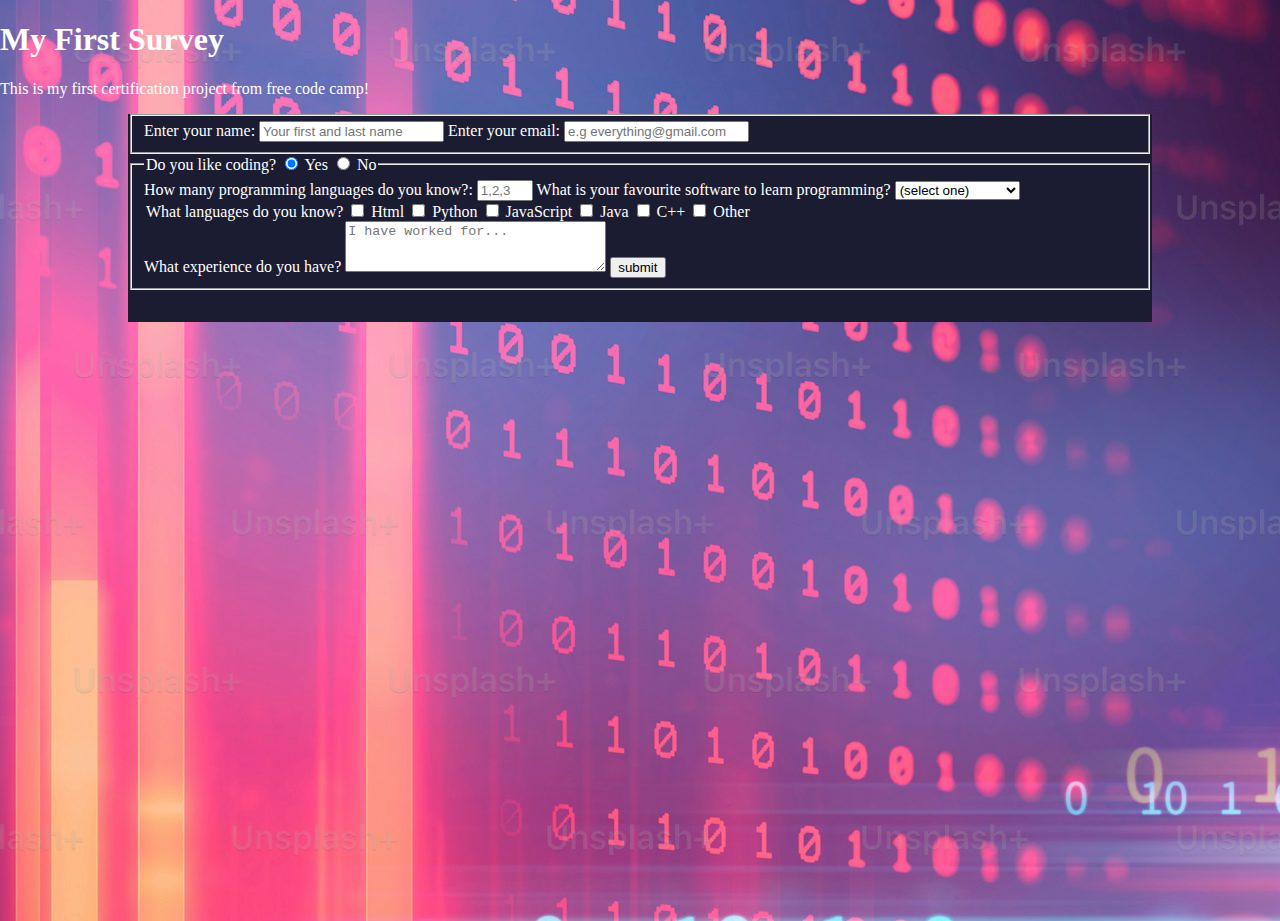
<file: Reponsive-Web-Design/Certification-Proj-1/Survey-Form/index.html>
<!DOCTYPE html>
<html lang = en>
    <head>
        <meta charset="UTF-8">
        <meta name = "viewport" content= "width=device-width, initial-scale=1.0">
        <title>My First Survey</title>
        <link rel = "stylesheet" href = "styles.css">
    </head>

    <body>
        <h1 id = "title">My First Survey</h1>
        <p id = "description">This is my first certification project from free code camp!</p>

        <form id = "survey-form">

            <fieldset>
            <label for = "name" id = "name-label">Enter your name:
                <input name = "name" id = "name", type = "text" placeholder="Your first and last name" required>
            </label>

            <label for = "email" id = "email-label">Enter your email:
                <input name = "email" id = "email" type= "email" placeholder= "e.g everything@gmail.com" required>
            </label>
            </fieldset>

            <fieldset>
            <label for = "number" id = "number-label">How many programming languages do you know?:
                <input name = "number" id = "number" type = "number" placeholder = "1,2,3 etc." min = 1 max = 25>
            </label>

            <label for = "dropdown">What is your favourite software to learn programming?
                <select name = "dropdown" id = "dropdown">
                    <option value="">(select one)</option>
                    <option value="1">Youtube</option>
                    <option value="2">Free Code Camp</option>
                    <option value="3">Ai(ChatGPT)</option>
                    <option value="4">Other</option>
                </select>
            </label>

            <legend>Do you like coding?
                <label for = "y">
                    <input id = "y" type = "radio" name = "coding?" value = "y" checked> Yes
                </label>
                
                <label for = "n">
                    <input id = "n" type = "radio" name = "coding?" value = "n" > No
                </label>
            </legend>

            <legend>What languages do you know?
                <label><input type ="checkbox" value = "html"> Html</label>
                <label><input type ="checkbox" value = "py"> Python</label>
                <label><input type ="checkbox" value = "js"> JavaScript</label>
                <label><input type ="checkbox" value = "j"> Java</label>
                <label><input type ="checkbox" value = "c++"> C++</label>
                <label><input type ="checkbox" value = "other"> Other</label>
            </legend>

            <label for = "experience">What experience do you have?
                <textarea name = "exp" id = "exp" rows = 3 cols = 30 placeholder="I have worked for..."></textarea>
            </label>

            <input type="submit" id = "submit" value = "submit">
            </fieldset>

            
        </form>
    </body>
</html>
</file>
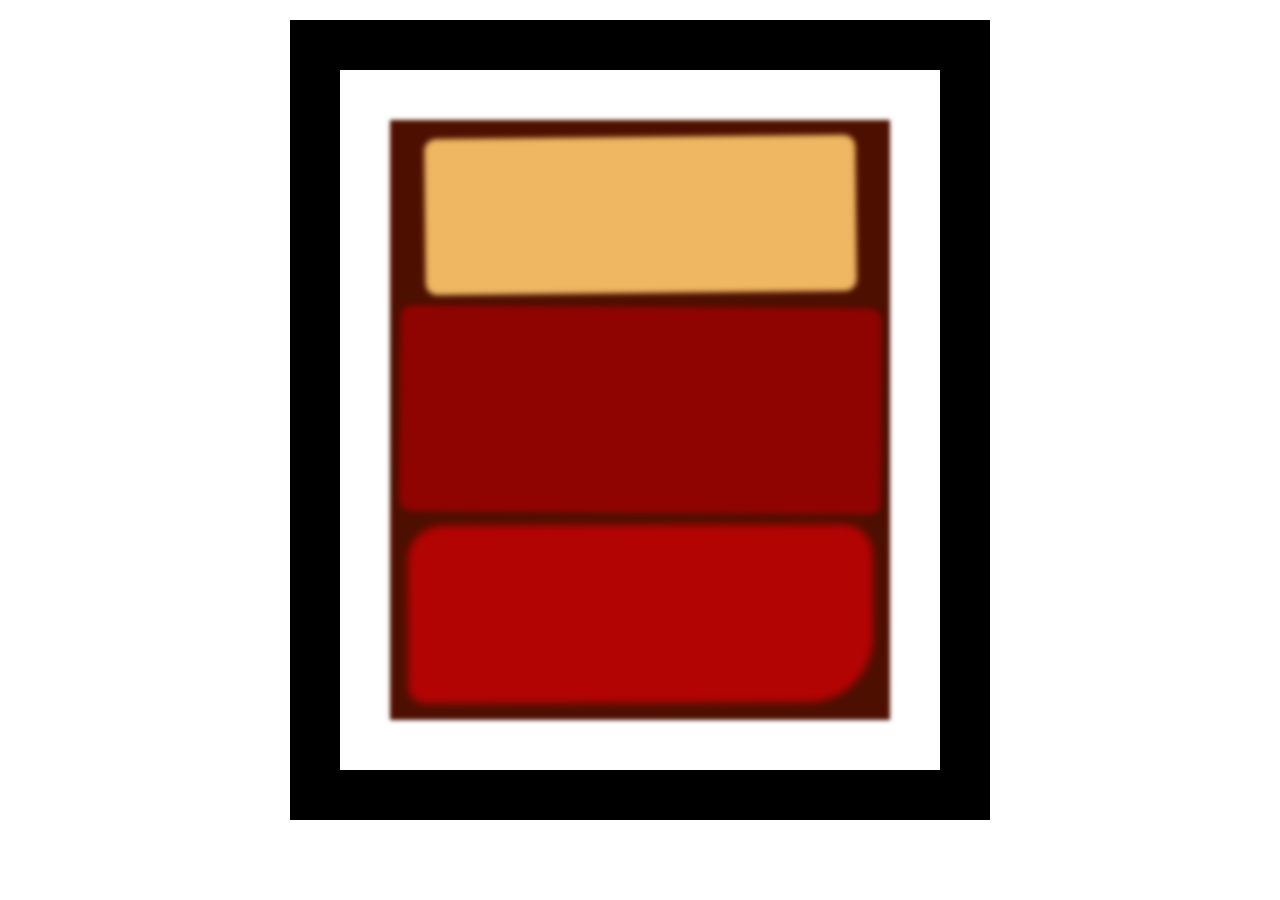
<file: Reponsive-Web-Design/Certification-Proj-2/Box-Model-Rothko/index.html>
<!DOCTYPE html>
<html lang = "en">
    <head>
        <meta charset="UTF-8">
        <meta name = "viewport" content="width=device-width, inital-scale=1.0">
        <title>Rothko Painting</title>
        <link rel="stylesheet" href="styles.css">
    </head>
    
    <body>
        <div class="frame">
            <div class="canvas" >
                <div class="one" ></div>
                <div class="two"></div>
                <div class="three"></div>
            </div>
        </div>
    </body>
</html>
</file>
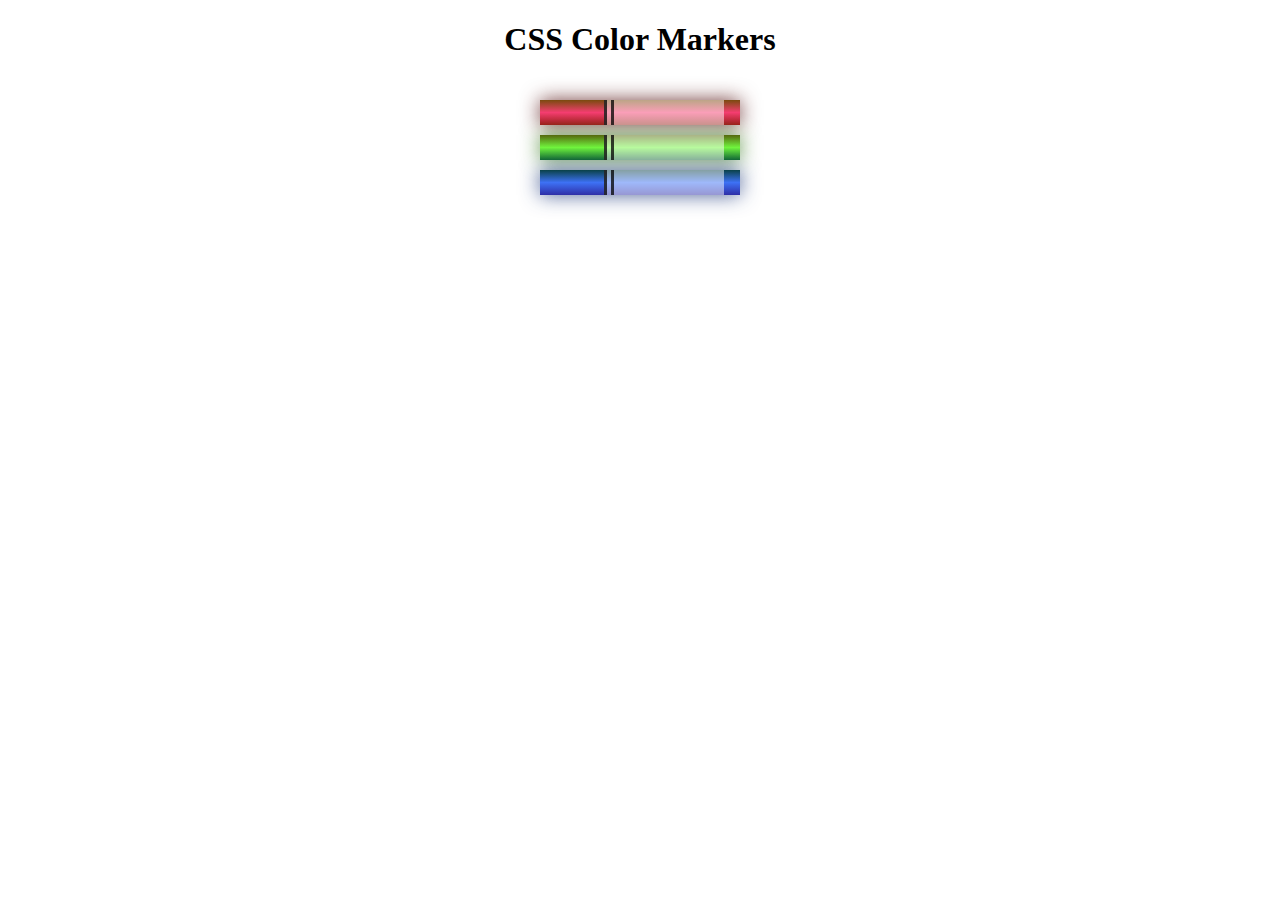
<file: Color-Markers/color-markers.html>
<!DOCTYPE html>
<html lang="en">
    <head>
        <meta charset="UTF-8">
        <meta name="viewport" content="width=device-width, initial-scale=1.0">
        <title>Colored Markers</title>
        <link rel="stylesheet" href = "styles.css">
    </head>

    <body>
        <h1>CSS Color Markers</h1>

        <div class = "container">
            <div class = "marker red">
                <div class = "cap"></div>
                <div class = "sleeve"></div>
            </div>

            <div class = "marker green">
                <div class = "cap "></div>
                <div class = "sleeve"></div>
            </div>

            <div class = "marker blue">
                <div class = "cap"></div>
                <div class = "sleeve"></div>
            </div>

        </div>
    </body>
</html>
</file>
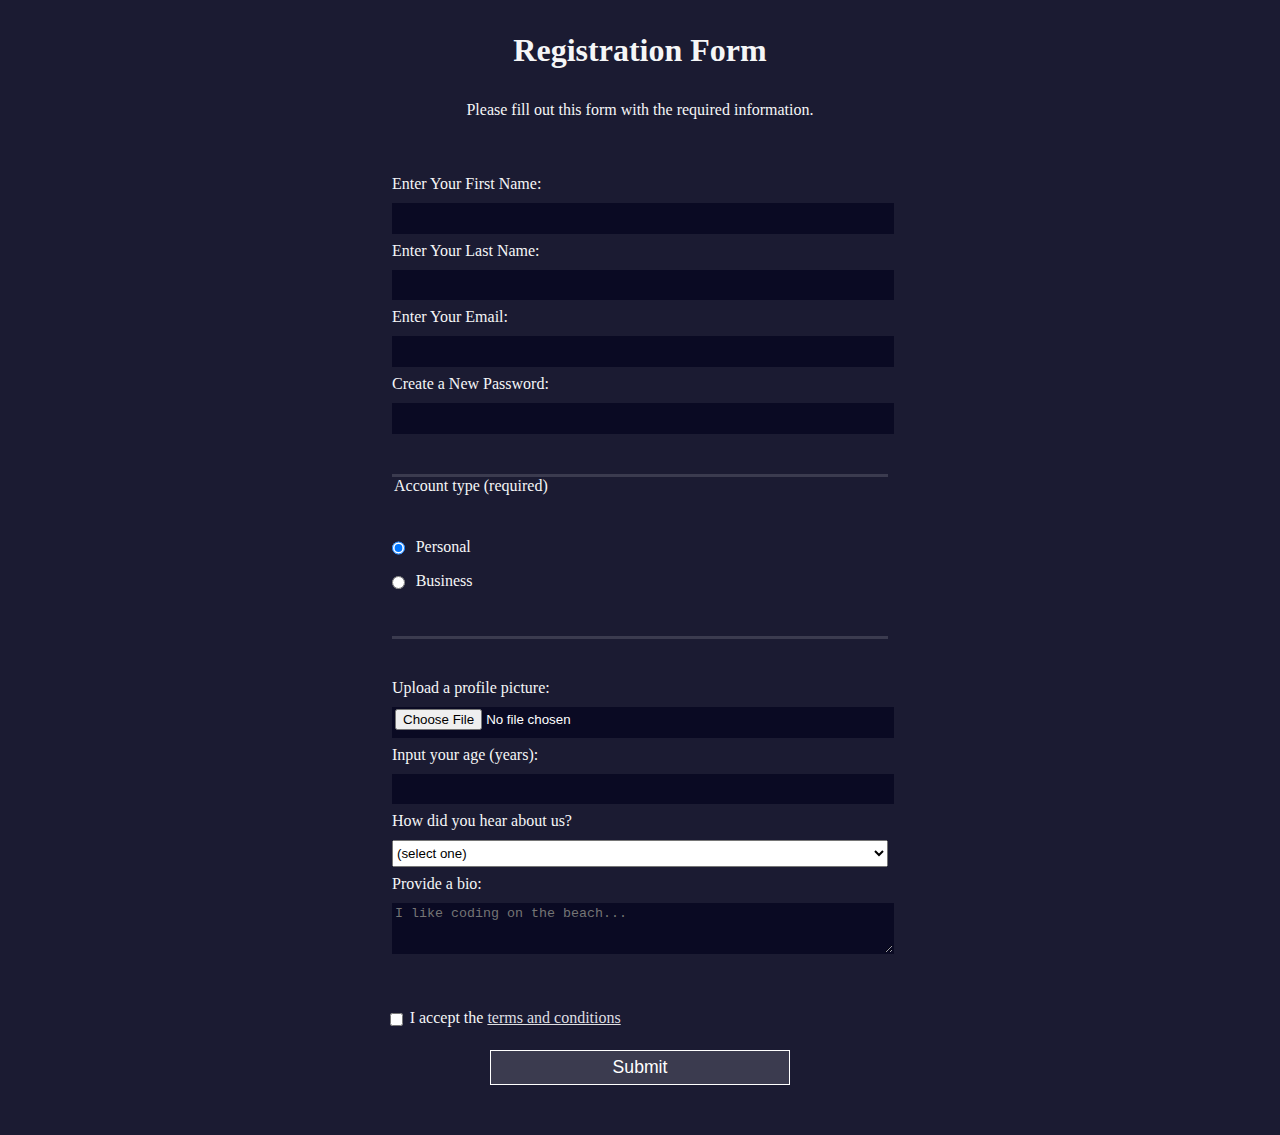
<file: Registration-Form/form.html>
<!DOCTYPE html>
<html lang = "en">
    <head>
        <meta charset="UTF-8">
        <meta name = "viewport" content = "width=device-width, initial-scale=1.0">
        <title>Registration Form</title>
        <link rel="stylesheet" href = "styles.css">
    </head>

    <body>
        <h1>Registration Form</h1>
        <p>Please fill out this form with the required information.</p>

        <form action="https://register-demo.freecodecamp.org" method="POST">
            <fieldset>
                <label for = "first-name">Enter Your First Name: 
                    <input name = "fname" type = "text" id = "first-name" required />
                </label>

                <label for = "last-name">Enter Your Last Name: 
                    <input name = "lname" type="text" id = "last-name" required />
                </label>

                <label for = "email">Enter Your Email: 
                    <input name = "email" type = "email" id = "email" required />
                </label>

                <label for = "new-password">Create a New Password: 
                    <input name = "password" pattern = [a-z0-5]{8,} type = "password" id = "new-password" required />
                </label>
            </fieldset>

            <fieldset>
                <legend>Account type (required)</legend>
                <label for = "personal-account">
                    <input id = "personal-account" type="radio" name ="account-type" class = "inline" checked > Personal
                </label>

                <label for = "business-account">
                    <input id = "business-account" type="radio" name = "account-type" class = "inline" > Business
                </label>
            </fieldset>

            <fieldset>
                <label for = "profile-picture">
                    Upload a profile picture:
                    <input name =  "pfp" id = "profile-picture" type="file">
                </label>

                <label for = "age">
                    Input your age (years):
                    <input name = "age" id = "age" type = "number" min = 13 max = 120>
                </label>

                <label for = "referrer">How did you hear about us?
                    <select name = "referrer" id = "referrer">
                        <option value="">(select one)</option>
                        <option value="1">freeCodeCamp News</option>
                        <option value="2">freeCodeCamp YouTube Channel</option>
                        <option value="3">freeCodeCamp Forum</option>
                        <option value="4">Other</option>
                    </select>
                </label>

                <label for = "bio">Provide a bio:
                    <textarea name = "bio" id = "bio" rows = "3" cols = "30" placeholder="I like coding on the beach..."></textarea>
                </label>
            </fieldset>
            <label for = "terms-and-conditions">
                <input name = "terms" id = "terms-and-conditions" type = "checkbox" class = "inline" required>I accept the 
                <a href="https://www.freecodecamp.org/news/terms-of-service/">terms and conditions</a>
            </label>
            <input type ="submit" value = "Submit">
        </form>
    </body>
</html>
</file>
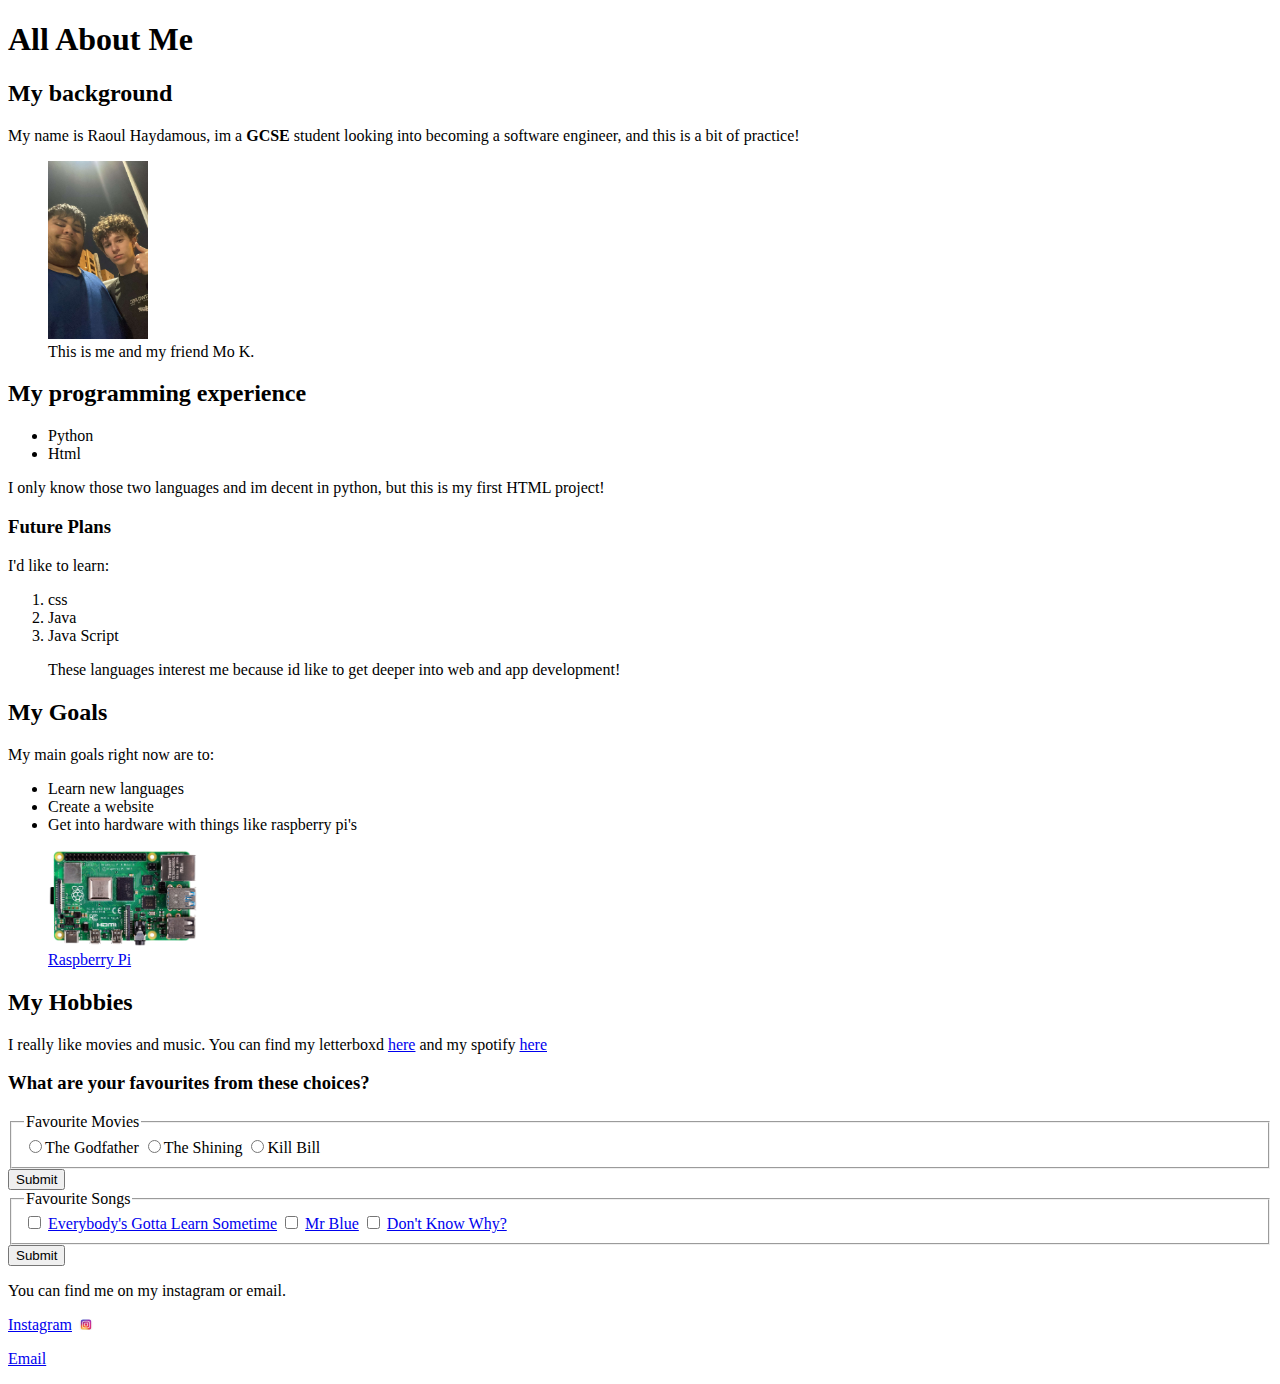
<file: My First Website/Html/about me.html>
<!DOCTYPE html>
<html lang="en">
<head>
    <meta charset="UTF-8">
    <meta name="viewport" content="width=device-width, initial-scale=1.0">
    <title>About Me</title>
</head>
</html>

<body>
    <main>
        <h1>All About Me</h1>
        <section id = "general info">
            <h2>My background</h2>
            <p>My name is Raoul Haydamous, im a <strong>GCSE</strong> student looking into becoming a software engineer, and this is a bit of practice!</p>
            <figure>
                <img src="/My First Website/Html/images/me and mok.JPG" width = 100 alt = "me and mo k">
                <figcaption>This is me and my friend Mo K.</figcaption>
            </figure>
        </section>
    
        <section id = "my experience"> 
            <h2>My programming experience</h2>
            <ul>
                <li>Python</li>
                <li>Html</li>
            </ul>
        <p>I only know those two languages and im decent in python, but this is my first HTML project!</p>
        <h3>Future Plans</h3>
        <p>I'd like to learn:</p>
        <ol>
            <li>css</li>
            <li>Java</li>
            <li>Java Script</li>
        <p>These languages interest me because id like to get deeper into web and app development!</p>
        </ol>
        </section>

        <section id = "goals">
            <h2>My Goals</h2>
            <p>My main goals right now are to:</p>
            <ul>
                <li>Learn new languages</li>
                <li>Create a website</li>
                <li>Get into hardware with things like raspberry pi's</li>
            </ul>
                <figure>
                    <a href="https://www.raspberrypi.com" target = "_blank">
                    <img src="/My First Website/Html/images/raspberry pi.webp" width = 150 alt = "raspberry pi">
                    <figcaption>Raspberry Pi</figcaption>
                    </a>
                </figure>
        </section>

        <section id = "hobbies">
            <h2>My Hobbies</h2>
            <p>I really like movies and music. You can find my letterboxd <a target="_blank" href ="https://letterboxd.com/ProfessorRay/">here</a> and my spotify <a target = "_blank" href = "https://open.spotify.com/user/wwac5hg8wtdu2mc6zewuayp3p"> here</a></p>
            <h3>What are your favourites from these choices?</h3>
            <fieldset id = "fav movies">
                <legend>Favourite Movies</legend>
                <label> <input type ="radio" name = "fav movie" id = "the godfather" value = "the godfather">The Godfather</label>
                <label> <input type ="radio" name = "fav movie" id = "the shining" value = "the shining">The Shining</label>
                <label> <input type ="radio" name = "fav movie" id = "kill bill" value = "kill bill">Kill Bill</label>
            </fieldset>
            <button type="submit">Submit</button>

            <fieldset id = "fav songs">
                <legend>Favourite Songs</legend>
                <input type = "checkbox" name = "fav song" id = "everygottasometime" value = "everygottasometime">
                <label for = "everybodygottasometime"> <a target="_blank" href = "https://open.spotify.com/track/4oYfMQ6NDGHq0GcbICqsDw?si=7148abc469384727"> Everybody's Gotta Learn Sometime</a> </label>

                <input type = "checkbox" name = "fav song" id = "Mr Blue" value = "Mr Blue">
                <label for = "Mr Blue"> <a target = "_blank" href="https://open.spotify.com/track/6ta5yavnnEfCE4faU0jebM?si=edb57d41d29d4b16">Mr Blue</a> </label>

                <input type = "checkbox" name = "fav song" id = "Dont Know Why" value = "Dont Know Why">
                <label for = "Dont Know Why"> <a target="_blank" href="https://open.spotify.com/track/1zNXF2svmdlNxfS5XeNUgr?si=c127575a567b446d" >Don't Know Why?</a> </label>
            </fieldset>
            <button type="submit">Submit</button>
        </section>
    </main>

    <footer>
        <p>You can find me on my instagram or email.</p>
        <p> <a target="_blank" href="https://www.instagram.com/raoul.hdms/">Instagram</a> <img src="/My First Website/Html/images/Insta.jpg" width = 20> </p>
        <p> <a target="_blank" href = "mailto:raoulhaydamous@gmail.com">Email</a> </p>
    </footer>
</body>
</file>
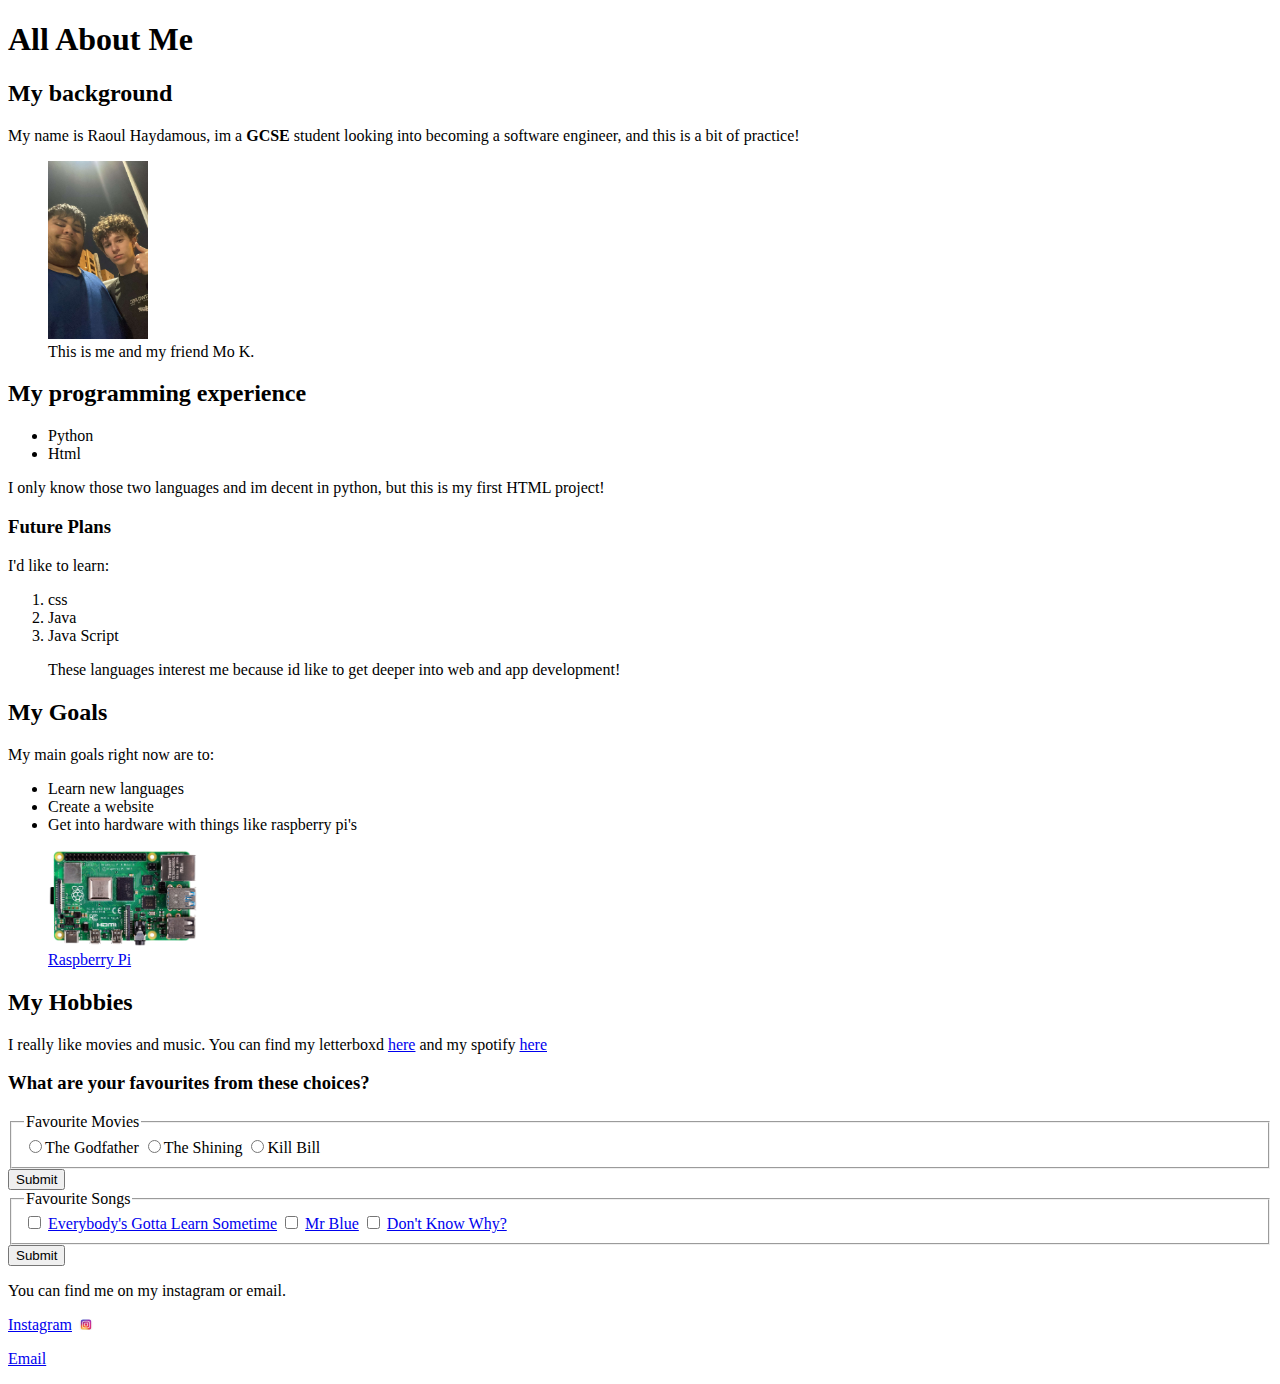
<file: My-First-Website/Html/about-me.html>
<!DOCTYPE html>
<html lang="en">
<head>
    <meta charset="UTF-8">
    <meta name="viewport" content="width=device-width, initial-scale=1.0">
    <title>About Me</title>
</head>
</html>

<body>
    <main>
        <h1>All About Me</h1>
        <section id = "general-info">
            <h2>My background</h2>
            <p>My name is Raoul Haydamous, im a <strong>GCSE</strong> student looking into becoming a software engineer, and this is a bit of practice!</p>
            <figure>
                <img src="/My-First-Website/Html/images/me+mok.JPG" width = 100 alt = "me and mo k">
                <figcaption>This is me and my friend Mo K.</figcaption>
            </figure>
        </section>
    
        <section id = "my-experience"> 
            <h2>My programming experience</h2>
            <ul>
                <li>Python</li>
                <li>Html</li>
            </ul>
        <p>I only know those two languages and im decent in python, but this is my first HTML project!</p>
        <h3>Future Plans</h3>
        <p>I'd like to learn:</p>
        <ol>
            <li>css</li>
            <li>Java</li>
            <li>Java Script</li>
        <p>These languages interest me because id like to get deeper into web and app development!</p>
        </ol>
        </section>

        <section id = "goals">
            <h2>My Goals</h2>
            <p>My main goals right now are to:</p>
            <ul>
                <li>Learn new languages</li>
                <li>Create a website</li>
                <li>Get into hardware with things like raspberry pi's</li>
            </ul>
                <figure>
                    <a href="https://www.raspberrypi.com" target = "_blank">
                    <img src="/My-First-Website/Html/images/raspberry-pi.webp" width = 150 alt = "raspberry pi">
                    <figcaption>Raspberry Pi</figcaption>
                    </a>
                </figure>
        </section>

        <section id = "hobbies">
            <h2>My Hobbies</h2>
            <p>I really like movies and music. You can find my letterboxd <a target="_blank" href ="https://letterboxd.com/ProfessorRay/">here</a> and my spotify <a target = "_blank" href = "https://open.spotify.com/user/wwac5hg8wtdu2mc6zewuayp3p"> here</a></p>
            <h3>What are your favourites from these choices?</h3>
            <fieldset id = "fav-movies">
                <legend>Favourite Movies</legend>
                <label> <input type ="radio" name = "fav-movie" id = "the-godfather" value = "the godfather">The Godfather</label>
                <label> <input type ="radio" name = "fav-movie" id = "the-shining" value = "the shining">The Shining</label>
                <label> <input type ="radio" name = "fav-movie" id = "kill-bill" value = "kill bill">Kill Bill</label>
            </fieldset>
            <button type="submit">Submit</button>

            <fieldset id = "fav-songs">
                <legend>Favourite Songs</legend>
                <input type = "checkbox" name = "fav-song" id = "everygottasometime" value = "everygottasometime">
                <label for = "everybodygottasometime"> <a target="_blank" href = "https://open.spotify.com/track/4oYfMQ6NDGHq0GcbICqsDw?si=7148abc469384727"> Everybody's Gotta Learn Sometime</a> </label>

                <input type = "checkbox" name = "fav-song" id = "Mr-Blue" value = "Mr Blue">
                <label for = "Mr-Blue"> <a target = "_blank" href="https://open.spotify.com/track/6ta5yavnnEfCE4faU0jebM?si=edb57d41d29d4b16">Mr Blue</a> </label>

                <input type = "checkbox" name = "fav-song" id = "Dont-Know-Why" value = "Dont Know Why">
                <label for = "Dont-Know-Why"> <a target="_blank" href="https://open.spotify.com/track/1zNXF2svmdlNxfS5XeNUgr?si=c127575a567b446d" >Don't Know Why?</a> </label>
            </fieldset>
            <button type="submit">Submit</button>
        </section>
    </main>

    <footer>
        <p>You can find me on my instagram or email.</p>
        <p> <a target="_blank" href="https://www.instagram.com/raoul.hdms/">Instagram</a> <img src="/My-First-Website/Html/images/Insta.jpg" width = 20> </p>
        <p> <a target="_blank" href = "mailto:raoulhaydamous@gmail.com">Email</a> </p>
    </footer>
</body>
</file>
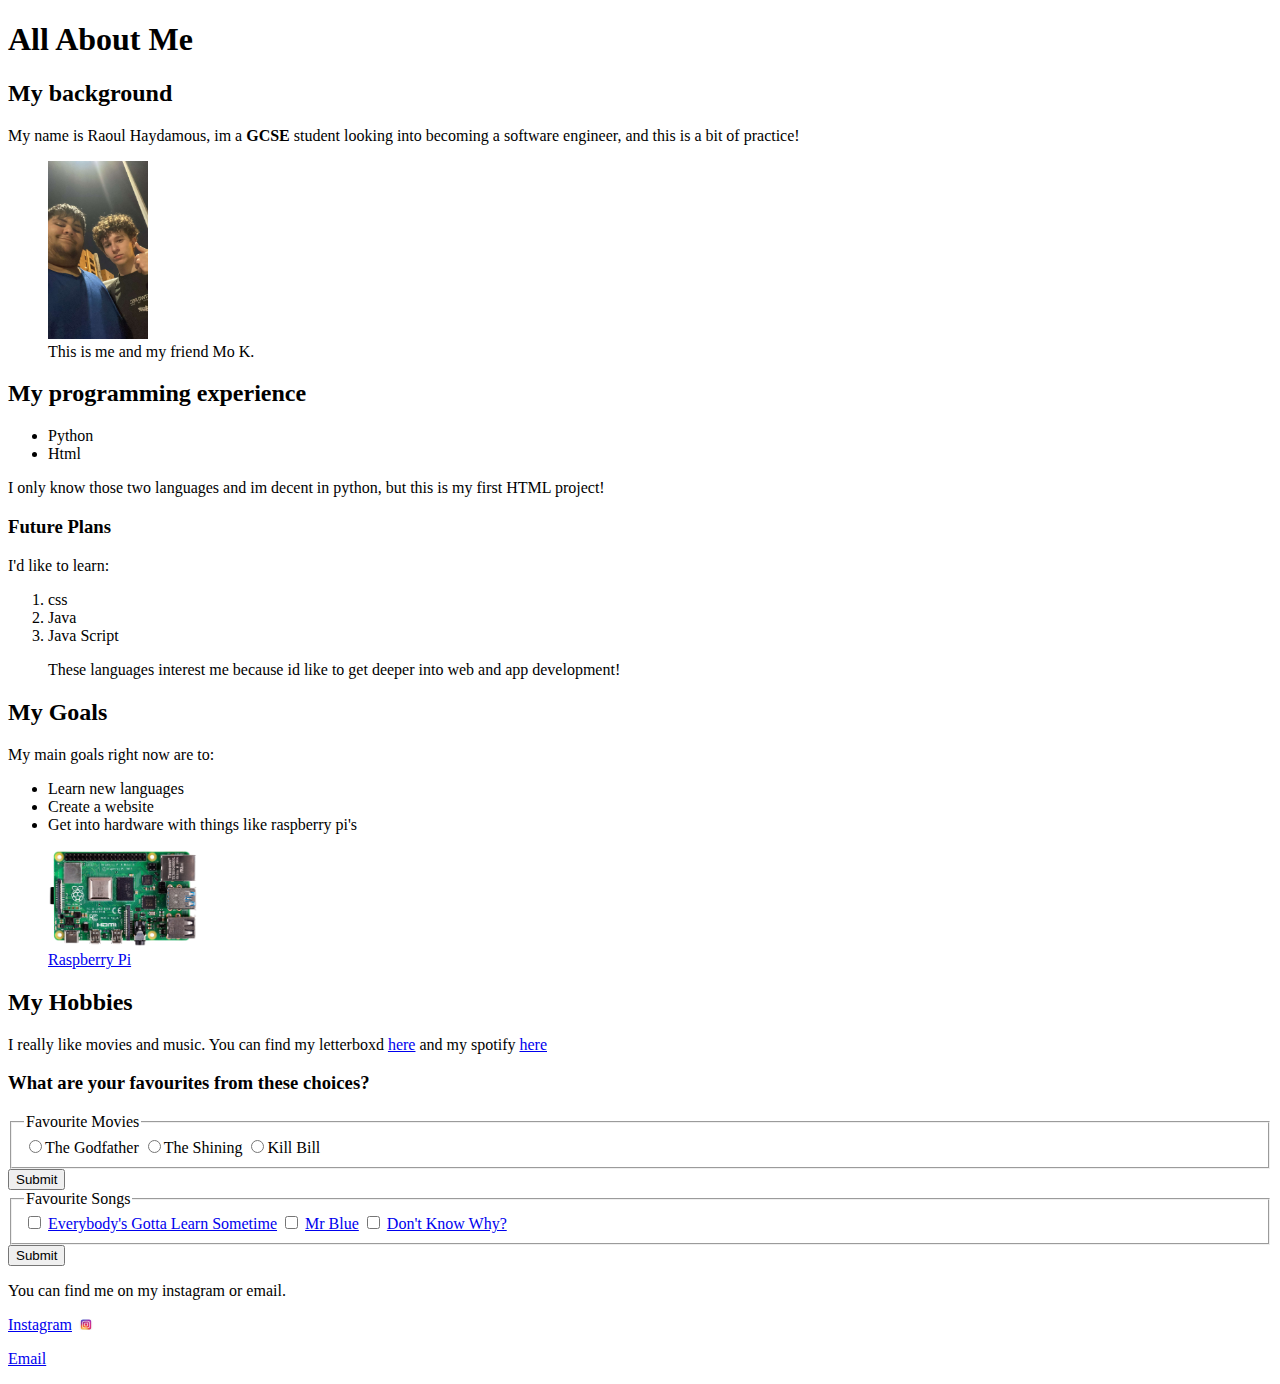
<file: Practice Work/Html/about me.html>
<!DOCTYPE html>
<html lang="en">
<head>
    <meta charset="UTF-8">
    <meta name="viewport" content="width=device-width, initial-scale=1.0">
    <title>About Me</title>
</head>
</html>

<body>
    <main>
        <h1>All About Me</h1>
        <section id = "general info">
            <h2>My background</h2>
            <p>My name is Raoul Haydamous, im a <strong>GCSE</strong> student looking into becoming a software engineer, and this is a bit of practice!</p>
            <figure>
                <img src="/Practice Work/Html/images/me and mok.JPG" width = 100 alt = "me and mo k">
                <figcaption>This is me and my friend Mo K.</figcaption>
            </figure>
        </section>
    
        <section id = "my experience"> 
            <h2>My programming experience</h2>
            <ul>
                <li>Python</li>
                <li>Html</li>
            </ul>
        <p>I only know those two languages and im decent in python, but this is my first HTML project!</p>
        <h3>Future Plans</h3>
        <p>I'd like to learn:</p>
        <ol>
            <li>css</li>
            <li>Java</li>
            <li>Java Script</li>
        <p>These languages interest me because id like to get deeper into web and app development!</p>
        </ol>
        </section>

        <section id = "goals">
            <h2>My Goals</h2>
            <p>My main goals right now are to:</p>
            <ul>
                <li>Learn new languages</li>
                <li>Create a website</li>
                <li>Get into hardware with things like raspberry pi's</li>
            </ul>
                <figure>
                    <a href="https://www.raspberrypi.com" target = "_blank">
                    <img src="/Practice Work/Html/images/raspberry pi.webp" width = 150 alt = "raspberry pi">
                    <figcaption>Raspberry Pi</figcaption>
                    </a>
                </figure>
        </section>

        <section id = "hobbies">
            <h2>My Hobbies</h2>
            <p>I really like movies and music. You can find my letterboxd <a target="_blank" href ="https://letterboxd.com/ProfessorRay/">here</a> and my spotify <a target = "_blank" href = "https://open.spotify.com/user/wwac5hg8wtdu2mc6zewuayp3p"> here</a></p>
            <h3>What are your favourites from these choices?</h3>
            <fieldset id = "fav movies">
                <legend>Favourite Movies</legend>
                <label> <input type ="radio" name = "fav movie" id = "the godfather" value = "the godfather">The Godfather</label>
                <label> <input type ="radio" name = "fav movie" id = "the shining" value = "the shining">The Shining</label>
                <label> <input type ="radio" name = "fav movie" id = "kill bill" value = "kill bill">Kill Bill</label>
            </fieldset>
            <button type="submit">Submit</button>

            <fieldset id = "fav songs">
                <legend>Favourite Songs</legend>
                <input type = "checkbox" name = "fav song" id = "everygottasometime" value = "everygottasometime">
                <label for = "everybodygottasometime"> <a target="_blank" href = "https://open.spotify.com/track/4oYfMQ6NDGHq0GcbICqsDw?si=7148abc469384727"> Everybody's Gotta Learn Sometime</a> </label>

                <input type = "checkbox" name = "fav song" id = "Mr Blue" value = "Mr Blue">
                <label for = "Mr Blue"> <a target = "_blank" href="https://open.spotify.com/track/6ta5yavnnEfCE4faU0jebM?si=edb57d41d29d4b16">Mr Blue</a> </label>

                <input type = "checkbox" name = "fav song" id = "Dont Know Why" value = "Dont Know Why">
                <label for = "Dont Know Why"> <a target="_blank" href="https://open.spotify.com/track/1zNXF2svmdlNxfS5XeNUgr?si=c127575a567b446d" >Don't Know Why?</a> </label>
            </fieldset>
            <button type="submit">Submit</button>
        </section>
    </main>

    <footer>
        <p>You can find me on my instagram or email.</p>
        <p> <a target="_blank" href="https://www.instagram.com/raoul.hdms/">Instagram</a> <img src="/Practice Work/Html/images/Insta.jpg" width = 20> </p>
        <p> <a target="_blank" href = "mailto:raoulhaydamous@gmail.com">Email</a> </p>
    </footer>
</body>
</file>
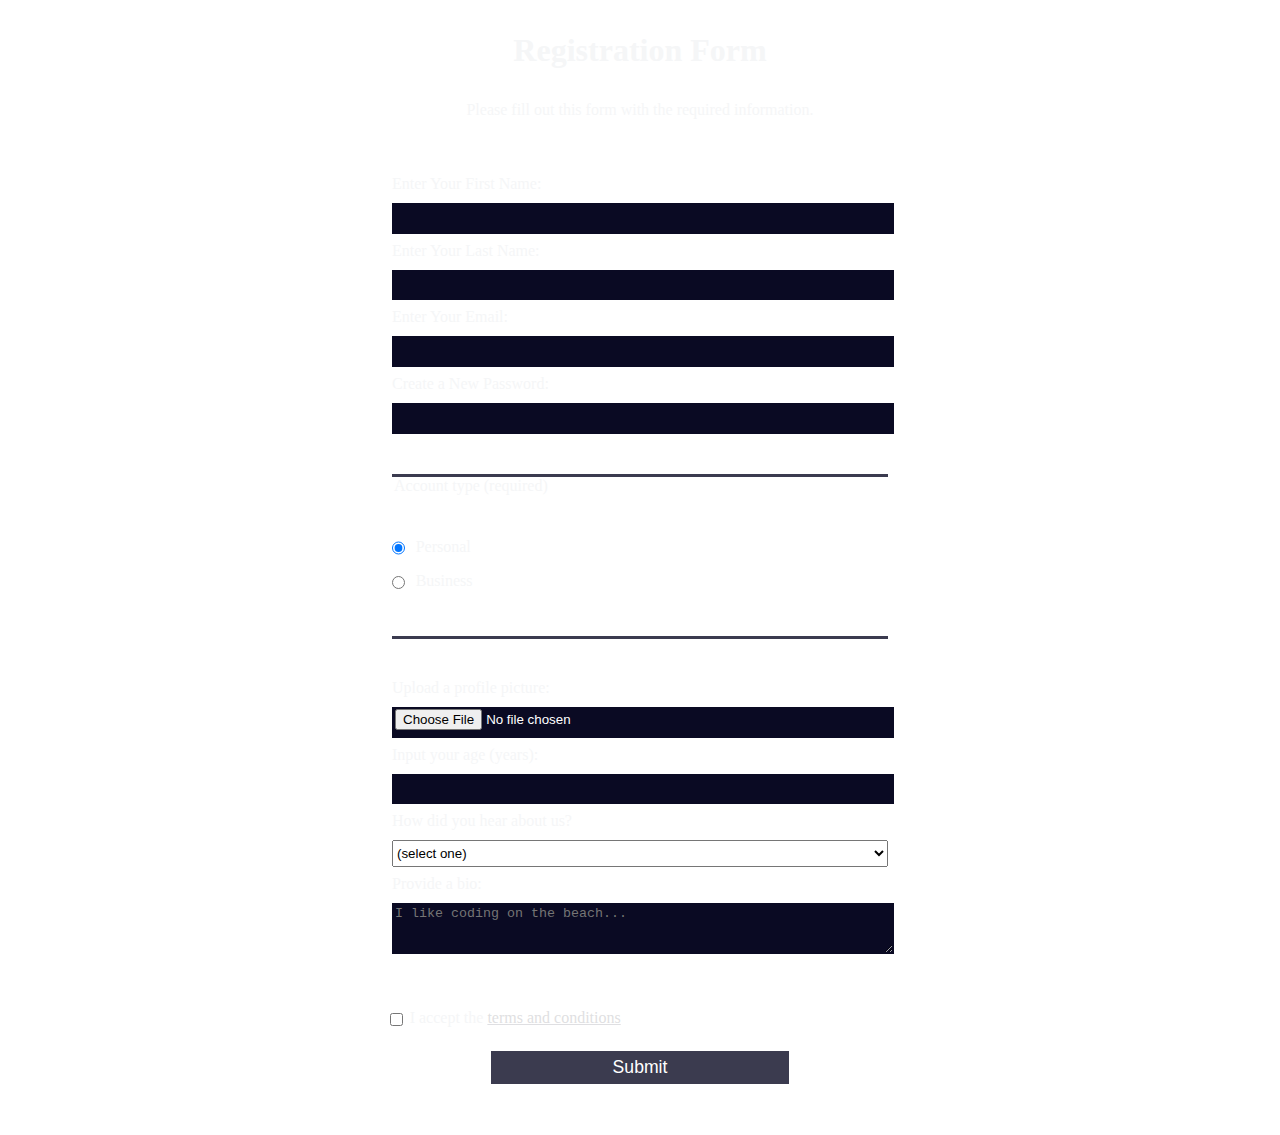
<file: Reponsive-Web-Design/Certification-Proj-1/Registration-Form/form.html>
<!DOCTYPE html>
<html lang = "en">
    <head>
        <meta charset="UTF-8">
        <meta name = "viewport" content = "width=device-width, initial-scale=1.0">
        <title>Registration Form</title>
        <link rel="stylesheet" href = "styles.css">
    </head>

    <body>
        <h1>Registration Form</h1>
        <p>Please fill out this form with the required information.</p>

        <form action="https://register-demo.freecodecamp.org" method="POST">
            <fieldset>
                <label for = "first-name">Enter Your First Name: 
                    <input name = "fname" type = "text" id = "first-name" required />
                </label>

                <label for = "last-name">Enter Your Last Name: 
                    <input name = "lname" type="text" id = "last-name" required />
                </label>

                <label for = "email">Enter Your Email: 
                    <input name = "email" type = "email" id = "email" required />
                </label>

                <label for = "new-password">Create a New Password: 
                    <input name = "password" pattern = [a-z0-5]{8,} type = "password" id = "new-password" required />
                </label>
            </fieldset>

            <fieldset>
                <legend>Account type (required)</legend>
                <label for = "personal-account">
                    <input id = "personal-account" type="radio" name ="account-type" class = "inline" checked > Personal
                </label>

                <label for = "business-account">
                    <input id = "business-account" type="radio" name = "account-type" class = "inline" > Business
                </label>
            </fieldset>

            <fieldset>
                <label for = "profile-picture">
                    Upload a profile picture:
                    <input name =  "pfp" id = "profile-picture" type="file">
                </label>

                <label for = "age">
                    Input your age (years):
                    <input name = "age" id = "age" type = "number" min = 13 max = 120>
                </label>

                <label for = "referrer">How did you hear about us?
                    <select name = "referrer" id = "referrer">
                        <option value="">(select one)</option>
                        <option value="1">freeCodeCamp News</option>
                        <option value="2">freeCodeCamp YouTube Channel</option>
                        <option value="3">freeCodeCamp Forum</option>
                        <option value="4">Other</option>
                    </select>
                </label>

                <label for = "bio">Provide a bio:
                    <textarea name = "bio" id = "bio" rows = "3" cols = "30" placeholder="I like coding on the beach..."></textarea>
                </label>
            </fieldset>
            <label for = "terms-and-conditions">
                <input name = "terms" id = "terms-and-conditions" type = "checkbox" class = "inline" required>I accept the 
                <a href="https://www.freecodecamp.org/news/terms-of-service/">terms and conditions</a>
            </label>
            <input type ="submit" value = "Submit">
        </form>
    </body>
</html>
</file>
<file: Reponsive-Web-Design/Certification-Proj-1/Survey-Form/styles.css>
body{
    width:100%;
    height: 100vh;
    margin:0;
    background-image: url(imgs/Bg-img.jpg);
    color: #ffffff;
    font-family: Tahoma;
    font-size: 16px;
}

form{
    background-color: #1b1b32;
    margin: auto;
    width: 80%;
    padding-bottom: 2em;
}
</file>
<file: Reponsive-Web-Design/Certification-Proj-2/Box-Model-Rothko/styles.css>
.canvas{
    width: 500px;
    height: 600px;
    background-color: #4d0f00;
    overflow: hidden;
    filter: blur(2px)

}
.frame{
    border: 50px solid black;
    width: 500px;
    padding: 50px;
    margin: 20px auto;
}

.one{
    width: 425px;
    height: 150px;
    background-color: #efb762;
    margin: 20px auto;
    box-shadow: 0 0 3px 3px #efb762;
    border-radius: 9px;
    transform: rotate(-0.6deg);
}
.two{
    width: 475px;
    height: 200px;
    background-color: #8f0401;
    margin: 0 auto 20px;
    box-shadow: 0 0 3px 3px #8f0401;
    border-radius: 8px 10px;
    transform: rotate(0.4deg);
}
.one, .two{
    filter: blur(1px);
}
.three{
    width: 91%;
    height: 28%;
    background-color: #b20403;
    margin: auto;
    filter: blur(2px);
    box-shadow: 0 0 5px 5px #b20403;
    border-radius: 30px 25px 60px 12px;
    transform: rotate(-0.2deg);
}
</file>
<file: Color-Markers/styles.css>
h1 {
    text-align: center;
}

.container {
    background-color: rgb(255,255,255);
    padding: 10px 0;
}
.marker {
    height: 25px;
    width: 200px;
    margin: 10px auto;
}

.cap {
    width: 60px;
    height: 25px;
}
.sleeve {
    width: 110px;
    height: 25px;
    background-color: rgba(255,255,255,50%);
    border-left: 10px double rgba(0,0,0,0.75);
}
.cap, .sleeve {
    display: inline-block;
}

.red {
    background: linear-gradient(180deg, rgb(122, 74, 14) , rgb(245, 62, 113) , rgb(162, 27, 27) );
    box-shadow: 0 0 20px 0 rgba(83,14,14,0.8);
}   
.green {
    background: linear-gradient(#55680D, #71F53E, #116C31);
    box-shadow: 0 0 20px 0 #3B7E20CC;
}
.blue {
    background: linear-gradient(hsl(186,76%,16%), hsl(223,90%,60%), hsl(240,56%,42%));
    box-shadow: 0 0 20px 0 hsla(223,59%,31%,0.8);
}
</file>
<file: Registration-Form/styles.css>
body {
    width: 100%;
    height: 100vh;
    margin: 0;
    background-color: #1b1b32;
    color: #f5f6f7;
    font-family: Tahoma;
    font-size: 16px;
}
h1, p{
    margin: 1em auto;
    text-align: center;
}

form {
    margin: 0 auto;
    max-width: 500px;
    min-width: 300px;
    width: 60vw;
    padding-bottom: 2em;
}

fieldset{
    border: none;
    border-bottom: 3px solid #3b3b4f;
    padding-top: 2rem;
    padding-bottom: 2rem;
    padding-left: 0;
    padding-right: 0;
}
fieldset:last-of-type{
    border-bottom: none;
}


label {
    display: block;
    margin: 0.5rem 0;
}
input, textarea, select{
    width: 100%;
    margin: 0;
    margin-top: 10px;
    min-height: 2em;
}
input, textarea{
    background-color: #0a0a23;
    border: 1px solid #0a0a23;
    color: #ffffff;
}

.inline {
    width: unset;
    margin: 0 0.5em 0 0;
    vertical-align: middle;
}

input[type = "submit" ]{
    display: block;
    width: 60%;
    min-width: 300px;
    margin: 1em auto 1em auto;
    height: 2em;
    font-size: 1.1rem;
    background-color: #3b3b4f;
    border-color: white;
}
input[type = "file"]{
    padding: 1px 2px;
}

a{
    color: #dfdfe2
}
</file>
<file: Reponsive-Web-Design/Certification-Proj-1/Registration-Form/styles.css>
body {
    width: 100%;
    height: 100vh;
    margin: 0;
    background-color: #ffffff;
    color: #f5f6f7;
    font-family: Tahoma;
    font-size: 16px;
}
h1, p{
    margin: 1em auto;
    text-align: center;
}

form {
    margin: 0 auto;
    max-width: 500px;
    min-width: 300px;
    width: 60vw;
    padding-bottom: 2em;
}

fieldset{
    border: none;
    border-bottom: 3px solid #3b3b4f;
    padding-top: 2rem;
    padding-bottom: 2rem;
    padding-left: 0;
    padding-right: 0;
}
fieldset:last-of-type{
    border-bottom: none;
}


label {
    display: block;
    margin: 0.5rem 0;
}
input, textarea, select{
    width: 100%;
    margin: 0;
    margin-top: 10px;
    min-height: 2em;
}
input, textarea{
    background-color: #0a0a23;
    border: 1px solid #0a0a23;
    color: #ffffff;
}

.inline {
    width: unset;
    margin: 0 0.5em 0 0;
    vertical-align: middle;
}

input[type = "submit" ]{
    display: block;
    width: 60%;
    min-width: 300px;
    margin: 1em auto 1em auto;
    height: 2em;
    font-size: 1.1rem;
    background-color: #3b3b4f;
    border-color: white;
}
input[type = "file"]{
    padding: 1px 2px;
}

a{
    color: #dfdfe2
}
</file>
